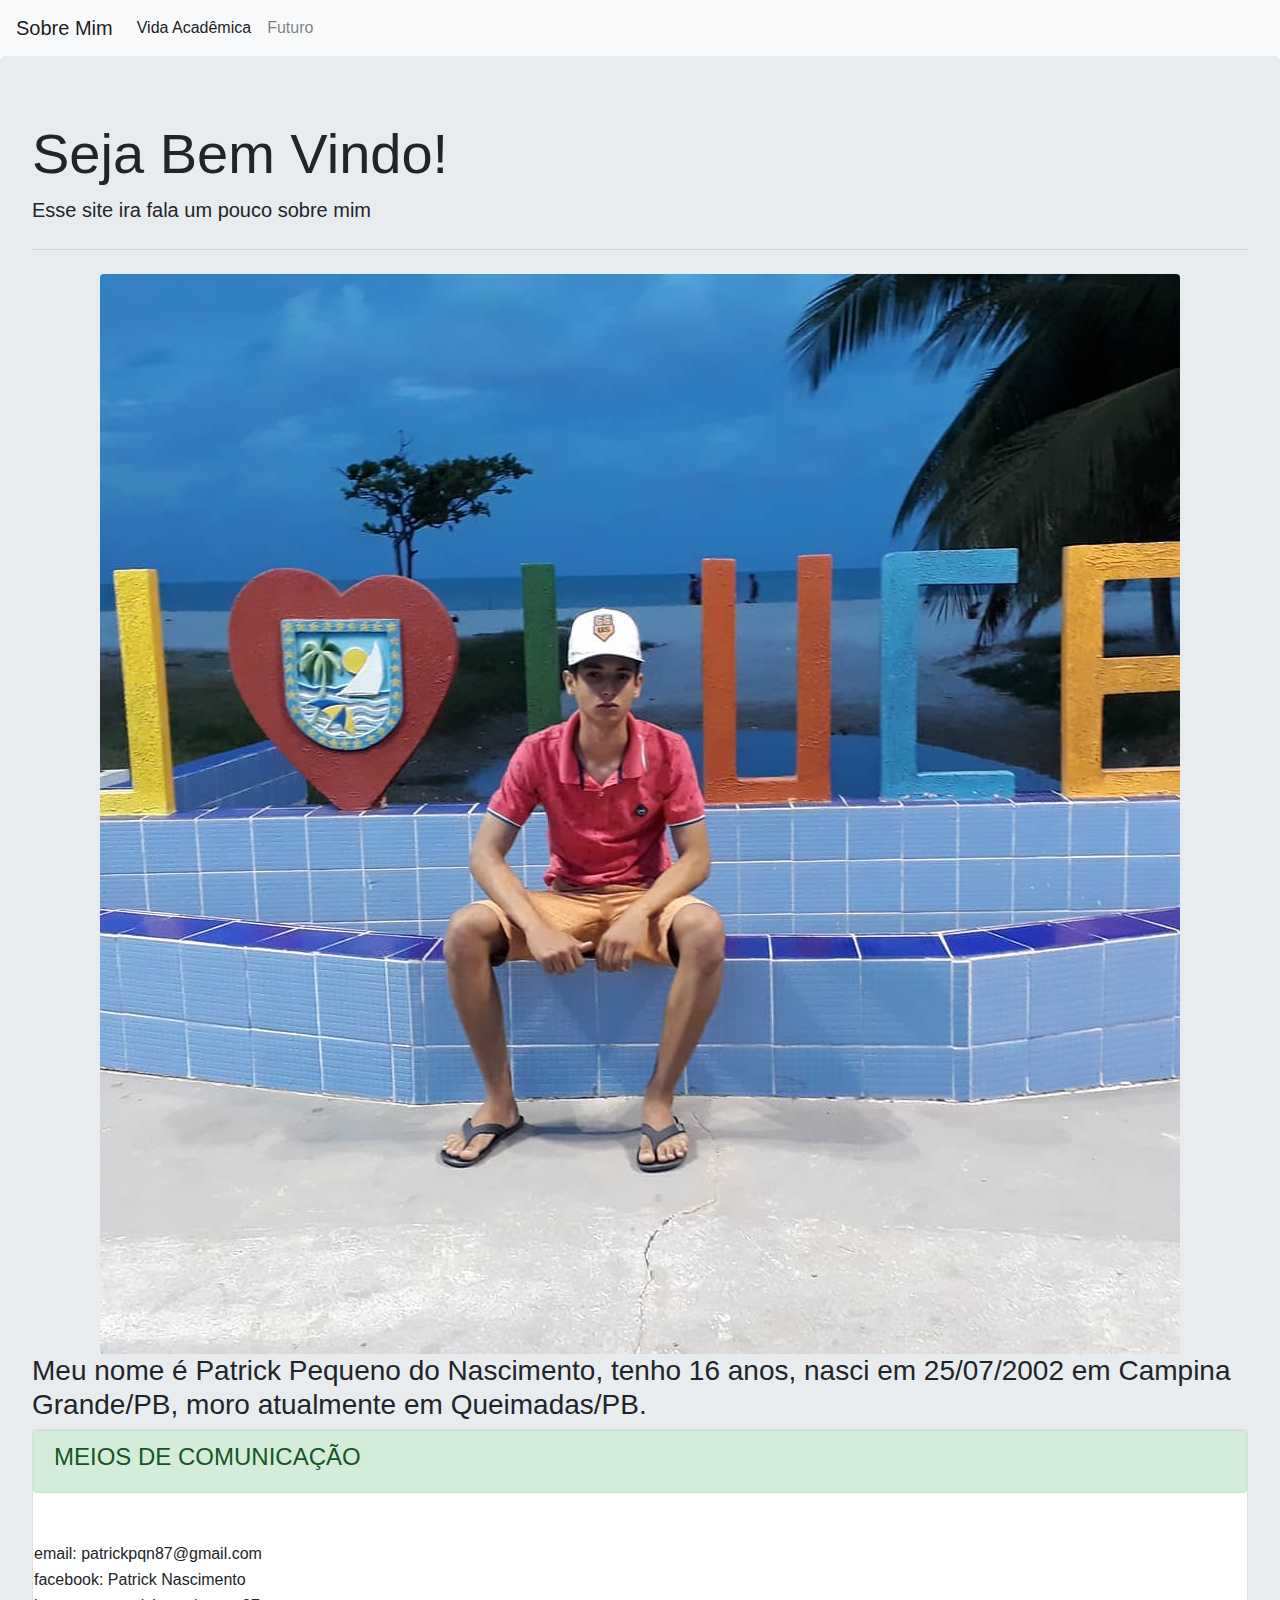
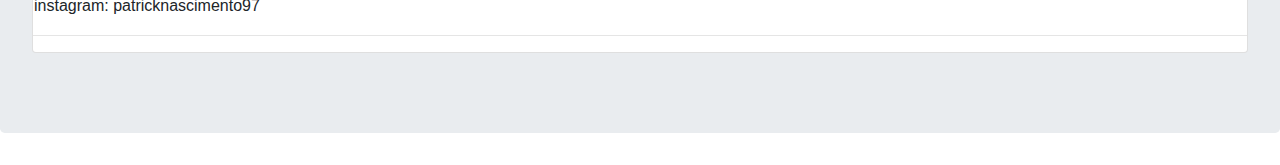
<file: index.html>
<!DOCTYPE html>
<html lang="en">
    <head>
        <title>Site Pessoal</title>
        <meta charset="UTF-8">
        <meta name="viewport" content="width=device-width, initial-scale=1">
        <link rel="stylesheet" href="https://stackpath.bootstrapcdn.com/bootstrap/4.3.1/css/bootstrap.min.css" integrity="sha384-ggOyR0iXCbMQv3Xipma34MD+dH/1fQ784/j6cY/iJTQUOhcWr7x9JvoRxT2MZw1T" crossorigin="anonymous">
 <style>
.blacktext {
        color:black;
}
</style>
    </head>
    <body>
    
<nav class="navbar navbar-expand-lg navbar-light bg-light">
  <a class="navbar-brand" href="#">Sobre Mim</a>
  <button class="navbar-toggler" type="button" data-toggle="collapse" data-target="#navbarNav" aria-controls="navbarNav" aria-expanded="false" aria-label="Toggle navigation">
    <span class="navbar-toggler-icon"></span>
  </button>
  <div class="collapse navbar-collapse" id="navbarNav">
    <ul class="navbar-nav">
      <li class="nav-item active">
        <a class="nav-link" href="parte2.html">Vida Acadêmica <span class="sr-only">(current)</span></a>
      </li>
      <li class="nav-item">
        <a class="nav-link" href="parte3.html">Futuro</a>
      </li>
    </ul>
  </div>
</nav>

<div class="jumbotron">
  <h1 class="display-4">Seja Bem Vindo!</h1>
  <p class="lead">Esse site ira fala um pouco sobre mim</p>
  <hr class="my-4">

<img src="imagem/foto.jpg" class="rounded mx-auto d-block" alt="...">
<h3>Meu nome é Patrick Pequeno do Nascimento, tenho 16 anos, nasci em 25/07/2002 em Campina Grande/PB, moro atualmente em Queimadas/PB.</h3>
<div class="card mb-3">

<table>

<div class="alert alert-success" role="alert">
  <h4 class="alert-heading">MEIOS DE COMUNICAÇÃO</h4>
  <table>
  <p><tr><td>email: patrickpqn87@gmail.com</td></tr> <tr><td>facebook: Patrick Nascimento</td></tr> <tr><td>instagram: patricknascimento97</td></tr></p>
  </table>
  <hr>
  <p class="mb-0"></p>
</div>

<script src="https://code.jquery.com/jquery-3.3.1.slim.min.js" integrity="sha384-q8i/X+965DzO0rT7abK41JStQIAqVgRVzpbzo5smXKp4YfRvH+8abtTE1Pi6jizo" crossorigin="anonymous"></script>
<script src="https://cdnjs.cloudflare.com/ajax/libs/popper.js/1.14.7/umd/popper.min.js" integrity="sha384-UO2eT0CpHqdSJQ6hJty5KVphtPhzWj9WO1clHTMGa3JDZwrnQq4sF86dIHNDz0W1" crossorigin="anonymous"></script>
<script src="https://stackpath.bootstrapcdn.com/bootstrap/4.3.1/js/bootstrap.min.js" integrity="sha384-JjSmVgyd0p3pXB1rRibZUAYoIIy6OrQ6VrjIEaFf/nJGzIxFDsf4x0xIM+B07jRM" crossorigin="anonymous"></script>

    </body>
</html>
</file>
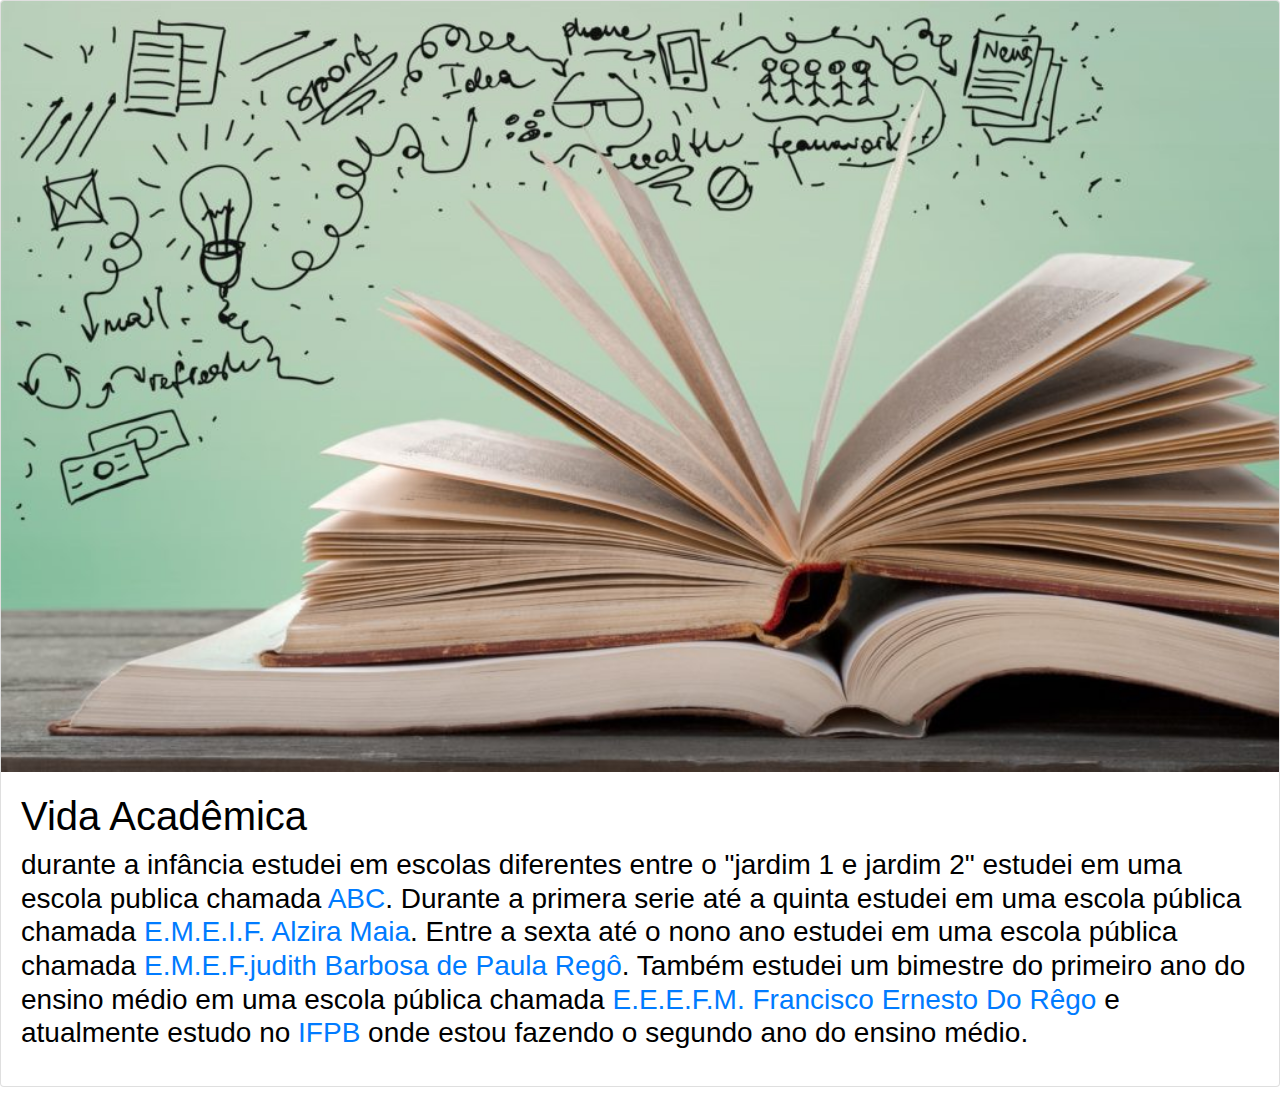
<file: parte2.html>
<!DOCTYPE html>
<html lang="en">
  <head>
        <title>Site Pessoal</title>
        <meta charset="UTF-8">
        <meta name="viewport" content="width=device-width, initial-scale=1">
        <link rel="stylesheet" href="https://stackpath.bootstrapcdn.com/bootstrap/4.3.1/css/bootstrap.min.css" integrity="sha384-ggOyR0iXCbMQv3Xipma34MD+dH/1fQ784/j6cY/iJTQUOhcWr7x9JvoRxT2MZw1T" crossorigin="anonymous">
 <style>
.blacktext {
        color:black;
}
</style>
    </head>
  <body>
</html>
 <div class="card mb-3">
      <img src="imagem/foto1.jpg" class="card-img-top" alt="..." >
      <div class="card-body">
          <table>
            <h1 class="blacktext">Vida Acadêmica</h1>
            <h3> <p class="blacktext">durante a infância estudei em escolas diferentes entre o "jardim 1 e jardim 2" estudei em uma escola publica chamada <a href="https://querobolsa.com.br/escolas/centro-educacional-turminha-do-abc">ABC</a>. Durante a primera serie até a quinta estudei em uma escola pública chamada <a href="https://www.escol.as/85627-alzira-maia" >E.M.E.I.F. Alzira Maia</a>. Entre a sexta até o nono ano estudei em uma escola pública chamada <a href="https://www.escol.as/88818-judith-barbosa-de-paula-rego">E.M.E.F.judith Barbosa de Paula Regô</a>. Também estudei um bimestre do primeiro ano do ensino médio em uma escola pública chamada <a href="https://www.escol.as/85573-francisco-e-do-rego">E.E.E.F.M. Francisco Ernesto Do Rêgo</a> e atualmente estudo no <a href="https://www.ifpb.edu.br/">IFPB</a> onde estou fazendo o segundo ano do ensino médio.</p></h3>            
          </table>    </div>
    </div>
 </body>
</file>
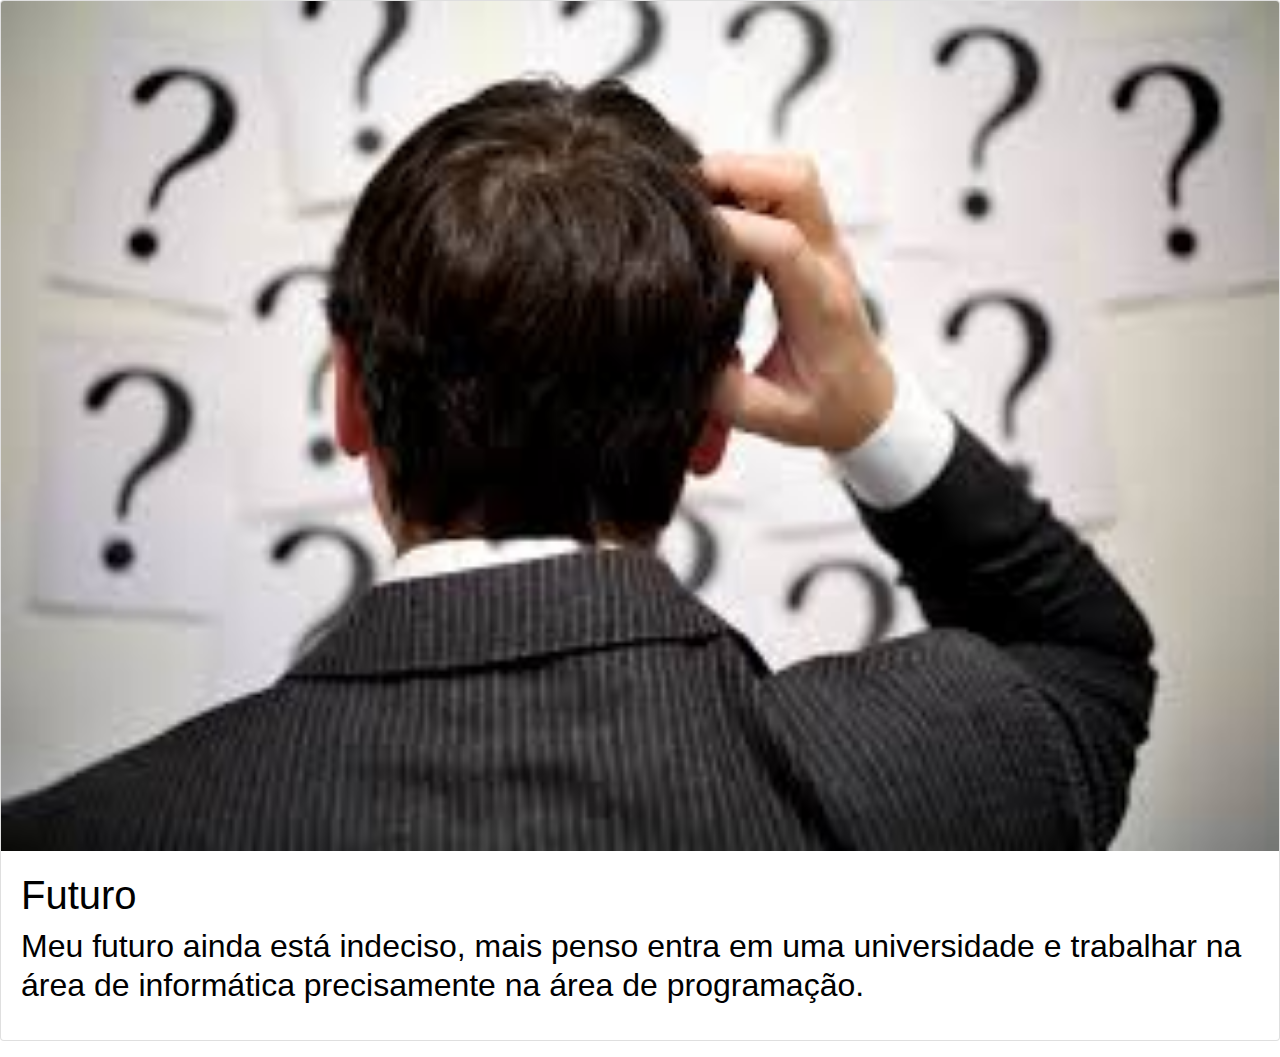
<file: parte3.html>
<!DOCTYPE html>
<html lang="en">
  <head>
        <title>Site Pessoal</title>
        <meta charset="UTF-8">
        <meta name="viewport" content="width=device-width, initial-scale=1">
        <link rel="stylesheet" href="https://stackpath.bootstrapcdn.com/bootstrap/4.3.1/css/bootstrap.min.css" integrity="sha384-ggOyR0iXCbMQv3Xipma34MD+dH/1fQ784/j6cY/iJTQUOhcWr7x9JvoRxT2MZw1T" crossorigin="anonymous">
 <style>
.blacktext {
        color:black;
}
</style>
    </head>
  <body>
</html>
 <div class="card mb-3">
        <img src="imagem/foto2.jpg" class="card-img-top" alt="...">
        <div class="card-body">
          <h1 class="blacktext">Futuro</h1>
          <h2><p class="blacktext">Meu futuro ainda está indeciso, mais penso entra em uma universidade e trabalhar na área de informática precisamente na área de programação.</p></h2>
        </div>
      </div>
  </body>
</file>
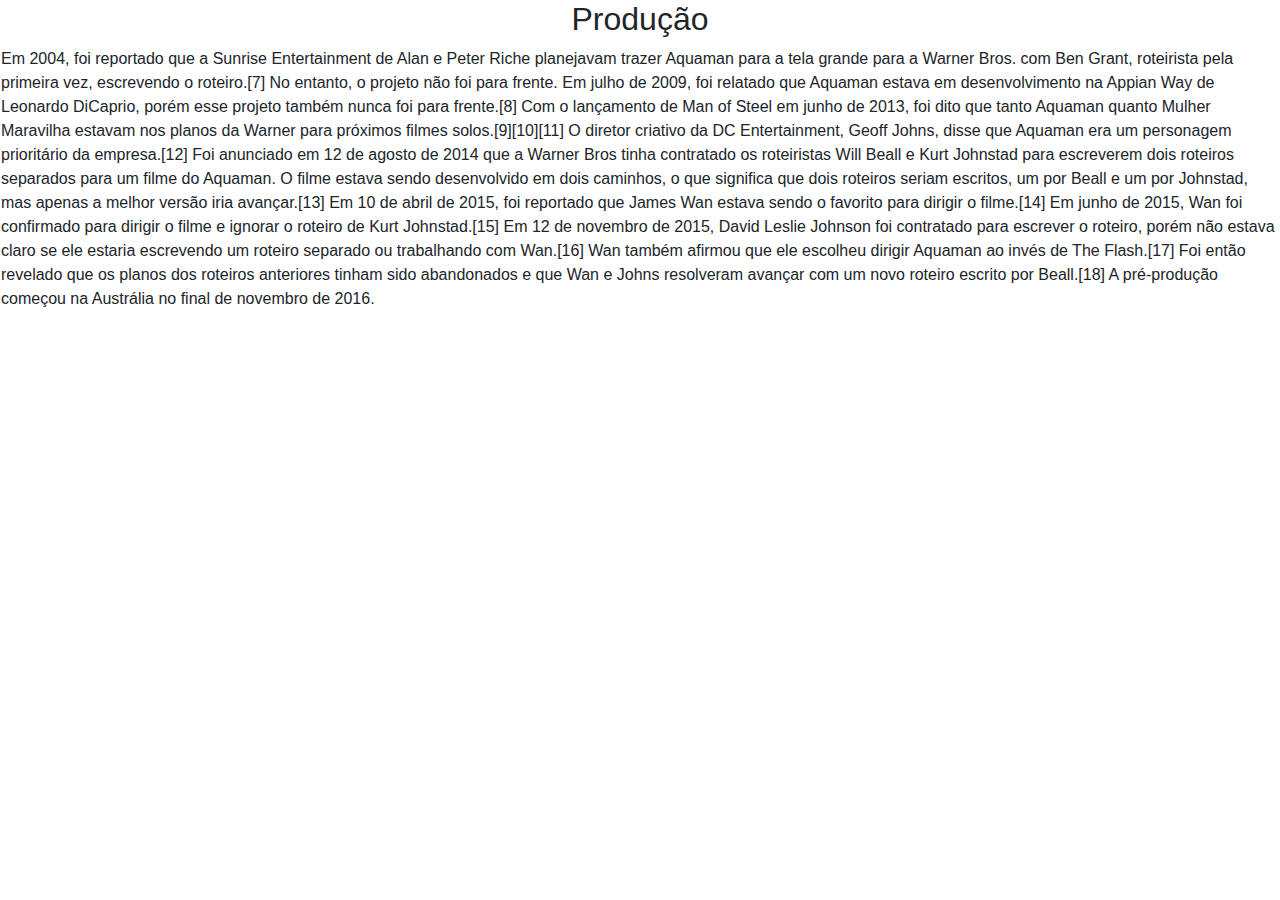
<file: trabalho1/Produção.html>
<!DOCTYPE html>
<html lang="en">
    <head>
        <title></title>
        <meta charset="UTF-8">
        <meta name="viewport" content="width=device-width, initial-scale=1">
        <link rel="stylesheet" href="https://stackpath.bootstrapcdn.com/bootstrap/4.3.1/css/bootstrap.min.css" integrity="sha384-ggOyR0iXCbMQv3Xipma34MD+dH/1fQ784/j6cY/iJTQUOhcWr7x9JvoRxT2MZw1T" crossorigin="anonymous">
    </head>
    <body>
     <table><tr>

<center>
    <h2> Produção </h2>
</center>
    <td>
        Em 2004, foi reportado que a Sunrise Entertainment de Alan e Peter Riche planejavam trazer Aquaman para a tela grande para a Warner Bros. com Ben Grant, roteirista pela primeira vez, escrevendo o roteiro.[7] No entanto, o projeto não foi para frente. Em julho de 2009, foi relatado que Aquaman estava em desenvolvimento na Appian Way de Leonardo DiCaprio, porém esse projeto também nunca foi para frente.[8] Com o lançamento de Man of Steel em junho de 2013, foi dito que tanto Aquaman quanto Mulher Maravilha estavam nos planos da Warner para próximos filmes solos.[9][10][11] O diretor criativo da DC Entertainment, Geoff Johns, disse que Aquaman era um personagem prioritário da empresa.[12]

Foi anunciado em 12 de agosto de 2014 que a Warner Bros tinha contratado os roteiristas Will Beall e Kurt Johnstad para escreverem dois roteiros separados para um filme do Aquaman. O filme estava sendo desenvolvido em dois caminhos, o que significa que dois roteiros seriam escritos, um por Beall e um por Johnstad, mas apenas a melhor versão iria avançar.[13] Em 10 de abril de 2015, foi reportado que James Wan estava sendo o favorito para dirigir o filme.[14] Em junho de 2015, Wan foi confirmado para dirigir o filme e ignorar o roteiro de Kurt Johnstad.[15] Em 12 de novembro de 2015, David Leslie Johnson foi contratado para escrever o roteiro, porém não estava claro se ele estaria escrevendo um roteiro separado ou trabalhando com Wan.[16] Wan também afirmou que ele escolheu dirigir Aquaman ao invés de The Flash.[17] Foi então revelado que os planos dos roteiros anteriores tinham sido abandonados e que Wan e Johns resolveram avançar com um novo roteiro escrito por Beall.[18] A pré-produção começou na Austrália no final de novembro de 2016.
    </td>
        </tr></table>
    </body>
</html>
</file>
